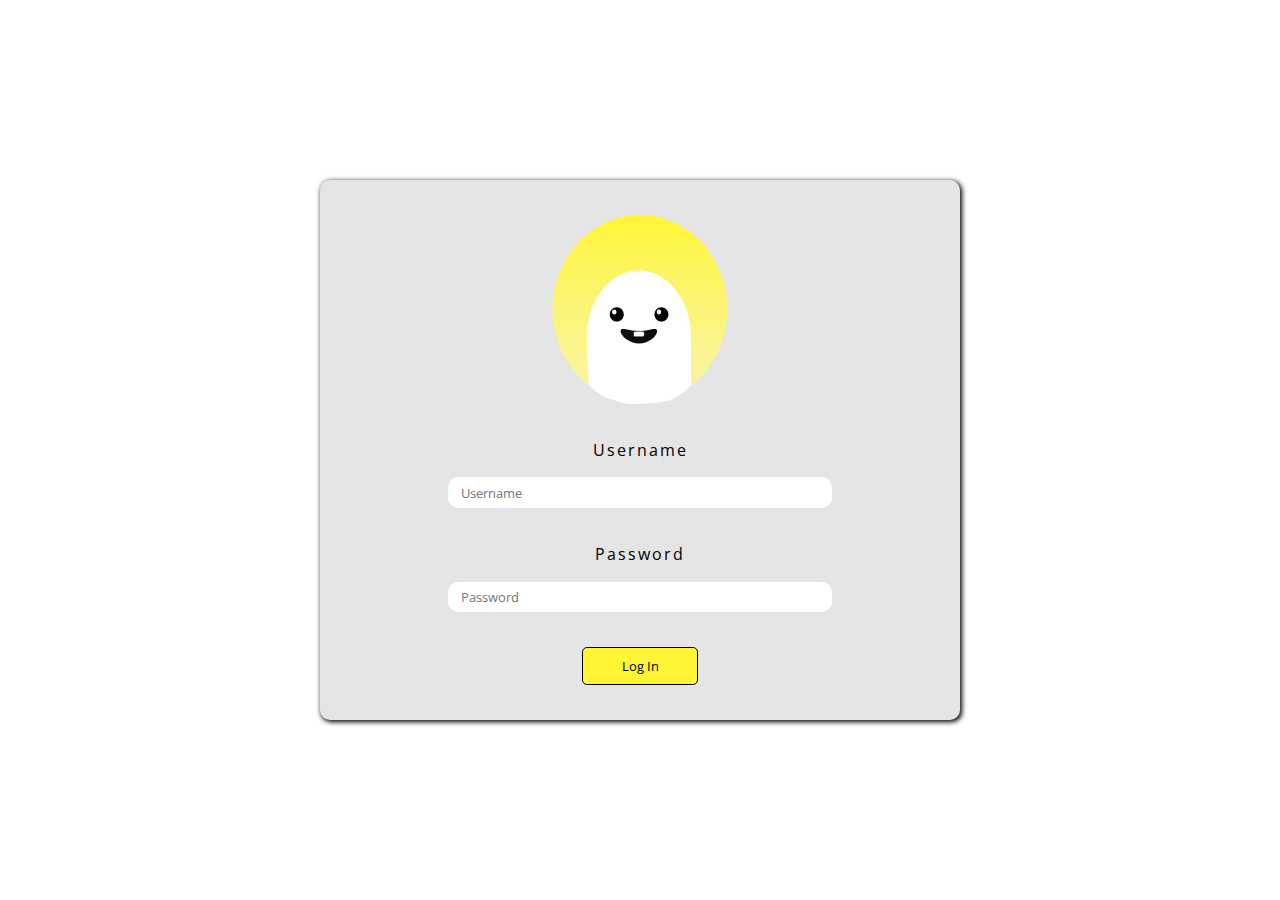
<file: Ghostly/index.html>
<!DOCTYPE html>
<html lang="en">

    <head>
        <meta charset="UTF-8">
        <meta name="viewport" content="width=device-width, initial-scale=1.0">
        <meta http-equiv="X-UA-Compatible" content="ie=edge">
        <link rel="stylesheet" href="style/style.css">
        <title>Ghostly</title>
    </head>

    <body>
        <div class="form">
            <svg width="388" height="419" viewBox="0 0 388 419" fill="none" xmlns="http://www.w3.org/2000/svg">
                <g id="Ghost+Background">
                    <ellipse id="background" cx="194" cy="209" rx="194" ry="209" fill="url(#paint0_linear)" />
                    <g id="Ghost">
                        <ellipse id="Ellipse 1" cx="191.5" cy="270.5" rx="115.5" ry="147.5" fill="white" />
                        <path id="Rectangle 1"
                            d="M76 285H307V379L290.5 393.5L262.5 410.5L231 416L196 419H170.5L151.5 416L138 410.5L115 403.5L99 393.5L81 379L76 285Z"
                            fill="white" />
                        <g id="eye-left">
                            <path id="Ellipse 2"
                                d="M158 220.471C158 229.193 151.06 236.265 142.5 236.265C133.94 236.265 127 229.193 127 220.471C127 211.748 133.94 204.677 142.5 204.677C151.06 204.677 158 211.748 158 220.471Z"
                                fill="black" />
                            <ellipse id="eyeball-left" cx="137" cy="215.056" rx="5" ry="5.41504" fill="white" />
                        </g>
                        <g id="eye-right">
                            <path id="Ellipse 2_2"
                                d="M257 220.471C257 229.193 250.06 236.265 241.5 236.265C232.94 236.265 226 229.193 226 220.471C226 211.748 232.94 204.677 241.5 204.677C250.06 204.677 257 211.748 257 220.471Z"
                                fill="black" />
                            <ellipse id="eyeball-right" cx="236" cy="215.056" rx="5" ry="5.41504" fill="white" />
                        </g>
                        <path id="eye-right-close" d="M222 220.471H262" stroke="black" />
                        <g id="mouth-open">
                            <path id="Ellipse 4"
                                d="M232 257.502C232 267.72 213.539 284.772 192 284.772C170.461 284.772 151 267.72 151 257.502C151 247.284 170.461 257.502 192 257.502C213.539 257.502 232 247.284 232 257.502Z"
                                fill="#0D0D0D" />
                            <rect id="Rectangle 2" x="179.5" y="257.876" width="24" height="11.8301" rx="3.5"
                                fill="white" stroke="black" stroke-linecap="round" stroke-linejoin="round" />
                        </g>
                        <path id="mouth-close" d="M147 270.109H236" stroke="black" />
                        <path id="eye-left-close" d="M124 222.276H164" stroke="black" />
                    </g>
                </g>
                <defs>
                    <linearGradient id="paint0_linear" x1="194" y1="0" x2="194" y2="418" gradientUnits="userSpaceOnUse">
                        <stop stop-color="#FFF537" />
                        <stop offset="1" stop-color="#FFFA95" stop-opacity="0.73" />
                    </linearGradient>
                </defs>
            </svg>

            <label for="username">Username</label>
            <input type="text" id="username" placeholder="Username" />
            <label for="password">Password</label>
            <input type="password" id="password" placeholder="Password" />
            <button class="btn">Log In</button>
        </div>
    </body>
    <script src="./app/app.js"></script>

</html>
</file>
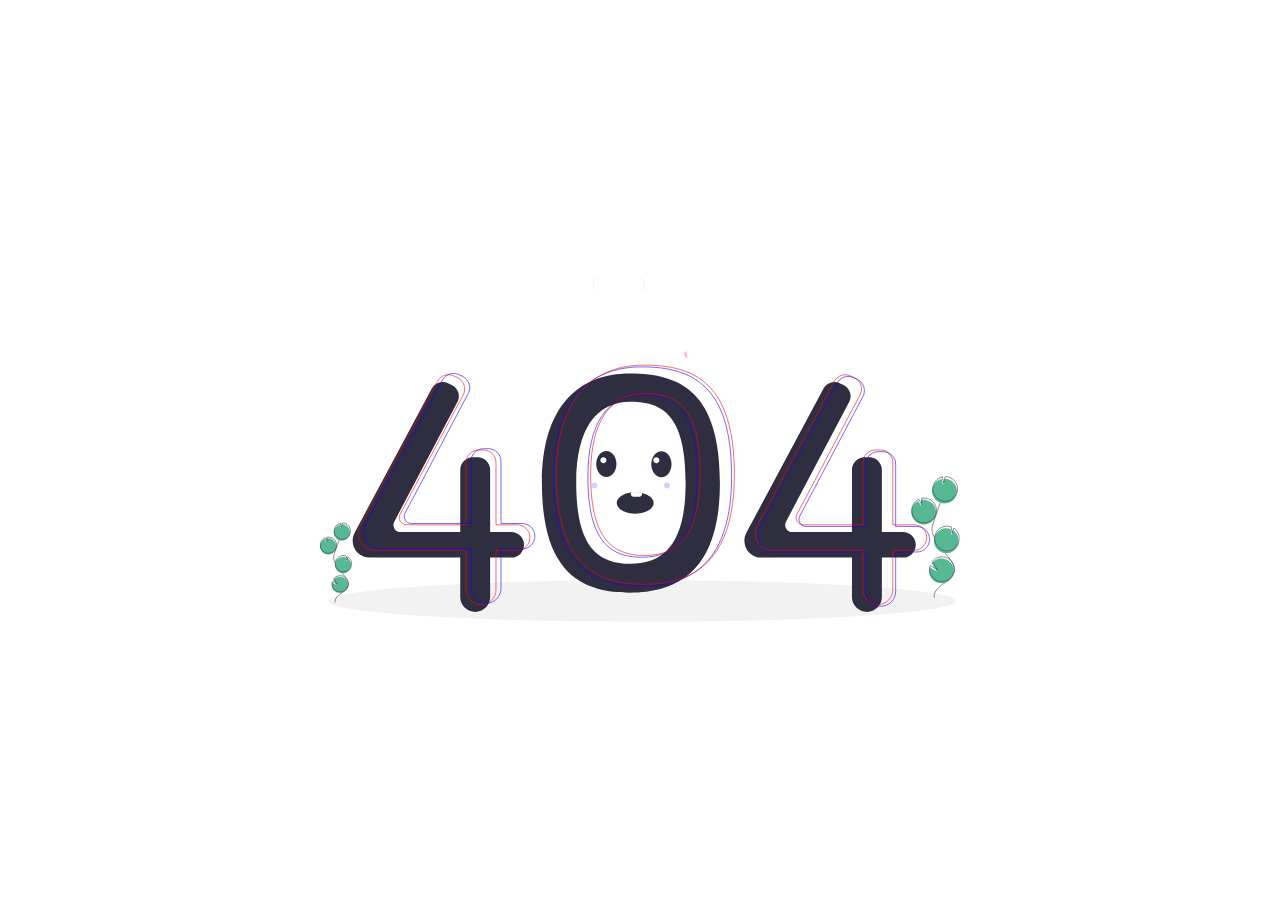
<file: NotFoundPage/index.html>
<!DOCTYPE html>
<html lang="en">

    <head>
        <meta charset="UTF-8">
        <meta name="viewport" content="width=device-width, initial-scale=1.0">
        <meta http-equiv="X-UA-Compatible" content="ie=edge">
        <link rel="stylesheet" href="./style/style.css">
        <title>404</title>
    </head>

    <body>
        <div class="svg">
            <svg width="1075" height="585" viewBox="0 0 1075 585" fill="none" xmlns="http://www.w3.org/2000/svg">
                <g id="undraw_greek_freak_j2qb 1" clip-path="url(#clip0)">
                    <path id="Vector"
                        d="M540.643 584.231C831.974 584.231 1068.14 568.596 1068.14 549.309C1068.14 530.023 831.974 514.388 540.643 514.388C249.313 514.388 13.1434 530.023 13.1434 549.309C13.1434 568.596 249.313 584.231 540.643 584.231Z"
                        fill="#F2F2F2" />
                    <path id="Vector_2"
                        d="M520.426 167.01C434.482 167.01 372.775 222.149 372.775 350.808C372.775 496.621 434.482 535.218 520.426 535.218C606.37 535.218 671.753 492.945 671.753 350.808C671.753 198.868 606.37 167.01 520.426 167.01ZM520.991 486.818C461.464 486.818 430.365 451.895 430.365 350.902C430.365 261.79 462.737 214.797 522.264 214.797C581.791 214.797 614.163 245.665 614.163 350.902C614.163 449.349 580.517 486.818 520.991 486.818Z"
                        fill="#2F2E41" />
                    <path id="Vector_3"
                        d="M321.311 433.517H285.777V328.877C285.777 323.32 283.569 317.989 279.639 314.059C275.709 310.129 270.379 307.922 264.821 307.922H256.495C253.743 307.922 251.018 308.464 248.475 309.517C245.933 310.57 243.623 312.113 241.677 314.059C239.731 316.005 238.187 318.315 237.134 320.858C236.081 323.4 235.539 326.125 235.539 328.877V433.517H135.309C133.247 433.517 131.22 432.984 129.425 431.97C127.629 430.955 126.127 429.494 125.062 427.728C123.998 425.962 123.408 423.951 123.35 421.89C123.292 419.829 123.768 417.788 124.731 415.965L230.814 215.184C232.136 212.681 232.938 209.936 233.17 207.114C233.402 204.293 233.061 201.453 232.165 198.768C231.27 196.082 229.84 193.605 227.961 191.487C226.082 189.37 223.793 187.654 221.233 186.446L214.971 183.488C210.108 181.192 204.549 180.853 199.444 182.541C194.338 184.23 190.077 187.816 187.542 192.558L58.1602 434.591C55.957 438.712 54.8043 443.314 54.8043 447.987C54.8043 451.719 55.5393 455.414 56.9673 458.861C58.3954 462.309 60.4885 465.441 63.1271 468.08C65.7658 470.719 68.8983 472.812 72.3459 474.24C75.7935 475.668 79.4885 476.403 83.2202 476.403H235.539V542.57C235.539 545.869 236.189 549.135 237.451 552.183C238.713 555.23 240.564 557.999 242.896 560.332C245.229 562.664 247.998 564.515 251.045 565.777C254.093 567.039 257.359 567.689 260.658 567.689H260.658C263.957 567.689 267.223 567.039 270.271 565.777C273.318 564.515 276.087 562.664 278.42 560.332C280.752 557.999 282.603 555.23 283.865 552.183C285.127 549.135 285.777 545.869 285.777 542.57V476.403H321.311C326.998 476.403 332.452 474.144 336.474 470.122C340.495 466.101 342.754 460.647 342.754 454.96C342.754 449.273 340.495 443.819 336.474 439.797C332.453 435.776 326.998 433.517 321.311 433.517Z"
                        fill="#2F2E41" />
                    <path id="Vector_4"
                        d="M979.308 433.517H943.774V328.877C943.774 323.32 941.566 317.989 937.636 314.059C933.706 310.129 928.376 307.922 922.818 307.922H914.491C911.739 307.922 909.014 308.464 906.472 309.517C903.929 310.57 901.619 312.113 899.673 314.059C897.727 316.005 896.184 318.315 895.131 320.858C894.077 323.4 893.535 326.125 893.535 328.877V433.517H793.305C791.243 433.517 789.216 432.984 787.421 431.97C785.626 430.955 784.123 429.494 783.059 427.728C781.995 425.962 781.405 423.951 781.347 421.89C781.289 419.829 781.764 417.788 782.728 415.965L888.81 215.184C890.133 212.681 890.934 209.936 891.167 207.114C891.399 204.293 891.057 201.453 890.162 198.768C889.266 196.082 887.836 193.605 885.957 191.487C884.078 189.37 881.79 187.654 879.23 186.446L872.967 183.488C868.105 181.192 862.546 180.853 857.44 182.541C852.334 184.23 848.073 187.816 845.538 192.558L716.157 434.591C713.953 438.712 712.801 443.314 712.801 447.987C712.801 455.523 715.795 462.751 721.124 468.08C726.453 473.409 733.68 476.403 741.217 476.403H893.535V542.57C893.535 549.232 896.182 555.621 900.893 560.332C905.603 565.043 911.992 567.689 918.654 567.689C925.316 567.689 931.706 565.043 936.416 560.332C941.127 555.621 943.773 549.232 943.773 542.57V476.403H979.308C984.995 476.403 990.449 474.144 994.47 470.122C998.492 466.101 1000.75 460.647 1000.75 454.96C1000.75 449.273 998.492 443.819 994.47 439.797C990.449 435.776 984.995 433.517 979.308 433.517Z"
                        fill="#2F2E41" />
                    <g id="first-four">
                        <path id="Vector_5"
                            d="M331.114 421.264H295.58V316.624C295.58 313.872 295.038 311.147 293.984 308.605C292.931 306.062 291.388 303.752 289.442 301.806C287.496 299.86 285.186 298.317 282.643 297.263C280.101 296.21 277.376 295.668 274.624 295.668H266.297C260.74 295.668 255.409 297.876 251.479 301.806C247.549 305.736 245.341 311.066 245.341 316.624V421.264H145.111C143.049 421.264 141.023 420.731 139.227 419.716C137.432 418.702 135.929 417.241 134.865 415.475C133.801 413.709 133.211 411.698 133.153 409.637C133.095 407.576 133.571 405.535 134.534 403.712L240.616 202.931C241.939 200.428 242.74 197.683 242.973 194.861C243.205 192.04 242.863 189.2 241.968 186.514C241.072 183.828 239.642 181.352 237.763 179.234C235.884 177.116 233.596 175.401 231.036 174.192L224.773 171.235C219.911 168.939 214.352 168.6 209.246 170.288C204.141 171.976 199.879 175.563 197.344 180.305L67.9627 422.338C65.7595 426.459 64.6069 431.06 64.6069 435.734V435.734C64.6069 443.27 67.6007 450.498 72.9297 455.827C78.2587 461.156 85.4864 464.15 93.0227 464.15H245.341V530.317C245.341 533.616 245.991 536.882 247.254 539.93C248.516 542.977 250.366 545.746 252.699 548.079C255.031 550.411 257.8 552.262 260.848 553.524C263.895 554.786 267.162 555.436 270.46 555.436H270.461C277.122 555.436 283.512 552.789 288.222 548.079C292.933 543.368 295.58 536.979 295.58 530.317V464.15H331.114C333.93 464.15 336.718 463.595 339.32 462.517C341.921 461.44 344.285 459.86 346.276 457.869C348.268 455.878 349.847 453.514 350.925 450.913C352.002 448.311 352.557 445.523 352.557 442.707V442.707C352.557 439.891 352.002 437.102 350.925 434.501C349.847 431.899 348.268 429.535 346.276 427.544C344.285 425.553 341.921 423.973 339.32 422.896C336.718 421.818 333.93 421.264 331.114 421.264V421.264Z"
                            stroke="#F50606" stroke-miterlimit="10" />
                        <path id="Vector_6"
                            d="M339.507 419.035H303.973V314.396C303.973 311.644 303.431 308.919 302.378 306.376C301.324 303.834 299.781 301.524 297.835 299.578C295.889 297.632 293.579 296.088 291.036 295.035C288.494 293.982 285.769 293.44 283.017 293.44H274.69C269.133 293.44 263.802 295.648 259.872 299.578C255.942 303.508 253.735 308.838 253.735 314.396V419.035H153.505C151.443 419.035 149.416 418.502 147.62 417.488C145.825 416.474 144.322 415.013 143.258 413.247C142.194 411.481 141.604 409.469 141.546 407.408C141.488 405.347 141.964 403.306 142.927 401.483L249.009 200.703C250.332 198.199 251.134 195.454 251.366 192.633C251.598 189.811 251.256 186.972 250.361 184.286C249.466 181.6 248.035 179.123 246.156 177.006C244.278 174.888 241.989 173.173 239.429 171.964L233.167 169.007C228.304 166.71 222.745 166.371 217.639 168.06C212.534 169.748 208.272 173.334 205.737 178.077L76.3558 420.109C74.1527 424.231 73 428.832 73 433.505V433.505C73 441.042 75.9938 448.269 81.3228 453.598C86.6518 458.927 93.8795 461.921 101.416 461.921H253.735V528.088C253.735 531.387 254.384 534.653 255.647 537.701C256.909 540.749 258.759 543.518 261.092 545.85C263.424 548.183 266.193 550.033 269.241 551.295C272.289 552.558 275.555 553.207 278.854 553.207H278.854C285.516 553.207 291.905 550.561 296.615 545.85C301.326 541.139 303.973 534.75 303.973 528.088V461.921H339.507C342.323 461.921 345.111 461.366 347.713 460.289C350.314 459.211 352.678 457.632 354.669 455.641C356.661 453.649 358.24 451.286 359.318 448.684C360.395 446.082 360.95 443.294 360.95 440.478V440.478C360.95 437.662 360.395 434.874 359.318 432.272C358.24 429.671 356.661 427.307 354.67 425.316C352.678 423.324 350.314 421.745 347.713 420.667C345.111 419.59 342.323 419.035 339.507 419.035V419.035Z"
                            stroke="#1400FF" stroke-miterlimit="10" />
                    </g>
                    <g id="last-four">
                        <path id="Vector_7"
                            d="M997.688 421.264H962.153V316.624C962.153 311.066 959.945 305.736 956.016 301.806C952.086 297.876 946.755 295.668 941.197 295.668H932.871C930.119 295.668 927.394 296.21 924.852 297.263C922.309 298.317 919.999 299.86 918.053 301.806C916.107 303.752 914.564 306.062 913.51 308.605C912.457 311.147 911.915 313.872 911.915 316.624V421.264H811.685C809.623 421.264 807.596 420.731 805.801 419.716C804.006 418.702 802.503 417.241 801.439 415.475C800.374 413.709 799.785 411.698 799.727 409.637C799.669 407.576 800.144 405.535 801.108 403.712L907.19 202.931C908.512 200.428 909.314 197.683 909.546 194.861C909.779 192.04 909.437 189.2 908.542 186.514C907.646 183.828 906.216 181.352 904.337 179.234C902.458 177.116 900.17 175.401 897.61 174.192L891.347 171.235C886.485 168.939 880.925 168.6 875.82 170.288C870.714 171.976 866.453 175.563 863.918 180.305L734.536 422.338C732.333 426.459 731.181 431.06 731.181 435.734C731.181 443.27 734.174 450.498 739.503 455.827C744.832 461.156 752.06 464.15 759.596 464.15H911.915V530.317C911.915 536.979 914.562 543.368 919.272 548.079C923.983 552.789 930.372 555.436 937.034 555.436V555.436C943.696 555.436 950.085 552.789 954.796 548.079C959.507 543.368 962.153 536.979 962.153 530.317V464.15H997.688C1000.5 464.15 1003.29 463.595 1005.89 462.517C1008.49 461.44 1010.86 459.86 1012.85 457.869C1014.84 455.878 1016.42 453.514 1017.5 450.913C1018.58 448.311 1019.13 445.523 1019.13 442.707V442.707C1019.13 437.02 1016.87 431.565 1012.85 427.544C1008.83 423.523 1003.37 421.264 997.688 421.264V421.264Z"
                            stroke="#F50606" stroke-miterlimit="10" />
                        <path id="Vector_8"
                            d="M1002.51 424.035H966.973V319.396C966.973 313.838 964.765 308.508 960.835 304.578C956.905 300.648 951.575 298.44 946.017 298.44H937.69C934.939 298.44 932.214 298.982 929.671 300.035C927.129 301.088 924.818 302.632 922.872 304.578C920.927 306.524 919.383 308.834 918.33 311.376C917.277 313.919 916.735 316.644 916.735 319.396V424.035H816.505C814.443 424.035 812.416 423.502 810.62 422.488C808.825 421.474 807.322 420.013 806.258 418.247C805.194 416.481 804.604 414.469 804.546 412.408C804.488 410.347 804.964 408.306 805.927 406.483L912.009 205.703C913.332 203.199 914.134 200.454 914.366 197.633C914.598 194.811 914.256 191.972 913.361 189.286C912.466 186.6 911.035 184.123 909.156 182.006C907.278 179.888 904.989 178.173 902.429 176.964L896.167 174.007C891.304 171.71 885.745 171.371 880.639 173.06C875.534 174.748 871.272 178.334 868.737 183.077L739.356 425.109C737.153 429.231 736 433.832 736 438.505C736 446.042 738.994 453.269 744.323 458.598C749.652 463.927 756.879 466.921 764.416 466.921H916.735V533.088C916.735 539.75 919.381 546.139 924.092 550.85C928.803 555.561 935.192 558.207 941.854 558.207V558.207C948.516 558.207 954.905 555.561 959.615 550.85C964.326 546.139 966.973 539.75 966.973 533.088V466.921H1002.51C1005.32 466.921 1008.11 466.366 1010.71 465.289C1013.31 464.211 1015.68 462.632 1017.67 460.641C1019.66 458.649 1021.24 456.286 1022.32 453.684C1023.4 451.082 1023.95 448.294 1023.95 445.478V445.478C1023.95 439.791 1021.69 434.337 1017.67 430.316C1013.65 426.294 1008.19 424.035 1002.51 424.035V424.035Z"
                            stroke="#1804FD" stroke-miterlimit="10" />
                    </g>
                    <g id="mid-zero">
                        <path id="Vector_9"
                            d="M540.031 155.982C454.087 155.982 392.38 211.121 392.38 339.78C392.38 485.593 454.087 524.19 540.031 524.19C625.975 524.19 691.358 481.917 691.358 339.78C691.358 187.84 625.975 155.982 540.031 155.982ZM540.596 475.79C481.069 475.79 449.97 440.867 449.97 339.874C449.97 250.762 482.342 203.769 541.869 203.769C601.396 203.769 633.768 234.637 633.768 339.874C633.768 438.321 600.123 475.79 540.596 475.79V475.79Z"
                            stroke="#1400FF" stroke-miterlimit="10" />
                        <path id="Vector_10"
                            d="M544.651 153C458.707 153 397 208.139 397 336.798C397 482.611 458.707 521.208 544.651 521.208C630.595 521.208 695.978 478.935 695.978 336.798C695.978 184.858 630.595 153 544.651 153ZM545.216 472.808C485.689 472.808 454.59 437.886 454.59 336.892C454.59 247.78 486.962 200.787 546.489 200.787C606.016 200.787 638.388 231.655 638.388 336.892C638.388 435.339 604.743 472.808 545.216 472.808V472.808Z"
                            stroke="#F50606" stroke-miterlimit="10" />
                    </g>
                    <path id="Vector_11" opacity="0.1"
                        d="M532.5 5.34924C532.342 5.34924 532.185 5.35553 532.028 5.36118C535.366 5.48251 538.526 6.89359 540.844 9.29753C543.162 11.7015 544.457 14.9109 544.457 18.2504C544.457 21.59 543.162 24.7994 540.844 27.2033C538.526 29.6073 535.366 31.0183 532.028 31.1397C532.185 31.1453 532.342 31.1516 532.5 31.1516C535.922 31.1516 539.203 29.7924 541.623 27.3729C544.042 24.9535 545.401 21.672 545.401 18.2504C545.401 14.8288 544.042 11.5474 541.623 9.12791C539.203 6.70847 535.922 5.34924 532.5 5.34924Z"
                        fill="black" />
                    <path id="Vector_12" opacity="0.1"
                        d="M471.141 5.34924C471.299 5.34924 471.456 5.35553 471.613 5.36118C468.276 5.48251 465.116 6.89359 462.797 9.29753C460.479 11.7015 459.184 14.9109 459.184 18.2504C459.184 21.59 460.479 24.7994 462.797 27.2033C465.116 29.6073 468.276 31.0183 471.613 31.1397C471.456 31.1453 471.299 31.1516 471.141 31.1516C467.721 31.1486 464.443 29.788 462.026 27.3689C459.609 24.9498 458.251 21.6701 458.251 18.2504C458.251 14.8308 459.609 11.551 462.026 9.13193C464.443 6.71281 467.721 5.35225 471.141 5.34924Z"
                        fill="black" />
                    <path id="Vector_13"
                        d="M611.086 133.756C611.086 133.756 614.338 143.128 617.315 140.632L614.942 128.382L611.086 133.756Z"
                        fill="#FBBEBE" />
                    <path id="Vector_14"
                        d="M1006.86 419.55C1009.89 420.651 1013.14 421.034 1016.34 420.667C1019.54 420.301 1022.62 419.196 1025.32 417.439C1028.02 415.683 1030.28 413.322 1031.91 410.544C1033.55 407.766 1034.51 404.647 1034.74 401.431C1034.96 398.216 1034.43 394.992 1033.2 392.015C1031.96 389.038 1030.05 386.388 1027.62 384.275C1025.19 382.161 1022.3 380.642 1019.17 379.837C1016.05 379.032 1012.79 378.962 1009.64 379.634L1010.16 390.347L1005.09 381.166C1000.11 383.503 996.271 387.72 994.404 392.889C993.741 394.699 993.338 396.595 993.207 398.519C992.887 403.032 994.048 407.527 996.512 411.322C998.976 415.117 1002.61 418.006 1006.86 419.55Z"
                        fill="#57B894" />
                    <path id="Vector_15"
                        d="M1031.94 543.793C1030.15 534.683 1037.9 526.606 1045.56 521.357C1053.22 516.107 1062.17 510.949 1064.78 502.04C1068.53 489.236 1057.35 477.51 1048.64 467.398C1042.19 459.894 1036.64 451.65 1032.12 442.841C1030.31 439.308 1028.64 435.615 1028.17 431.674C1027.48 425.999 1029.31 420.351 1031.14 414.938C1037.26 396.903 1043.8 379.02 1050.77 361.288"
                        stroke="#3F3D56" stroke-miterlimit="10" />
                    <path id="Vector_16"
                        d="M1007.72 416.792C1010.75 417.893 1013.99 418.276 1017.2 417.909C1020.4 417.543 1023.47 416.438 1026.17 414.682C1028.88 412.925 1031.13 410.565 1032.77 407.787C1034.4 405.009 1035.37 401.889 1035.59 398.673C1035.82 395.458 1035.29 392.234 1034.06 389.257C1032.82 386.28 1030.91 383.63 1028.48 381.517C1026.04 379.403 1023.15 377.884 1020.03 377.079C1016.91 376.274 1013.64 376.204 1010.49 376.876L1011.01 387.589L1005.95 378.408C1000.97 380.745 997.128 384.962 995.262 390.131C994.599 391.941 994.196 393.837 994.064 395.761C993.745 400.274 994.905 404.769 997.369 408.564C999.833 412.359 1003.47 415.248 1007.72 416.792V416.792Z"
                        stroke="#3F3D56" stroke-miterlimit="10" />
                    <path id="Vector_17"
                        d="M1029.4 357.588C1030.59 354.308 1032.58 351.38 1035.2 349.073C1037.82 346.767 1040.97 345.157 1044.38 344.391L1046.09 354.574L1049.27 343.879C1053.68 343.944 1057.96 345.41 1061.48 348.064C1065 350.718 1067.59 354.423 1068.87 358.645C1070.15 362.866 1070.06 367.386 1068.6 371.551C1067.15 375.715 1064.41 379.31 1060.78 381.815C1057.15 384.32 1052.81 385.607 1048.4 385.489C1043.99 385.371 1039.73 383.854 1036.24 381.158C1032.75 378.462 1030.21 374.726 1028.98 370.49C1027.74 366.253 1027.89 361.735 1029.4 357.588H1029.4Z"
                        fill="#57B894" />
                    <path id="Vector_18"
                        d="M1030.54 353.911C1031.73 350.631 1033.72 347.703 1036.34 345.396C1038.96 343.09 1042.12 341.479 1045.52 340.713L1047.23 350.897L1050.41 340.201C1054.82 340.267 1059.1 341.732 1062.62 344.387C1066.15 347.041 1068.74 350.746 1070.02 354.968C1071.3 359.189 1071.2 363.709 1069.75 367.873C1068.29 372.038 1065.55 375.633 1061.92 378.138C1058.29 380.643 1053.96 381.93 1049.55 381.812C1045.14 381.694 1040.88 380.177 1037.38 377.481C1033.89 374.785 1031.35 371.049 1030.12 366.813C1028.89 362.576 1029.04 358.058 1030.54 353.911H1030.54Z"
                        stroke="#3F3D56" stroke-miterlimit="10" />
                    <path id="Vector_19"
                        d="M1044.99 467.604C1049.8 469.347 1055.07 469.261 1059.82 467.363C1064.56 465.464 1068.44 461.886 1070.72 457.311C1072.99 452.735 1073.51 447.482 1072.16 442.553C1070.81 437.623 1067.7 433.362 1063.41 430.582L1060.97 438.801L1059.24 428.497C1059.22 428.489 1059.2 428.482 1059.18 428.477C1056.62 427.543 1053.89 427.125 1051.16 427.246C1048.42 427.367 1045.74 428.025 1043.27 429.182C1040.79 430.339 1038.56 431.973 1036.72 433.991C1034.87 436.008 1033.44 438.369 1032.51 440.94C1031.58 443.51 1031.16 446.238 1031.29 448.97C1031.41 451.701 1032.07 454.381 1033.23 456.857C1034.39 459.334 1036.02 461.557 1038.04 463.401C1040.06 465.245 1042.42 466.674 1044.99 467.604H1044.99Z"
                        fill="#57B894" />
                    <path id="Vector_20"
                        d="M1045.98 463.88C1050.79 465.622 1056.06 465.536 1060.81 463.638C1065.55 461.74 1069.43 458.162 1071.71 453.586C1073.99 449.011 1074.5 443.758 1073.15 438.828C1071.8 433.899 1068.69 429.638 1064.4 426.857L1061.96 435.076L1060.23 424.772C1060.21 424.764 1060.19 424.758 1060.17 424.752C1057.61 423.818 1054.88 423.4 1052.15 423.521C1049.41 423.642 1046.73 424.3 1044.26 425.457C1041.78 426.615 1039.55 428.249 1037.71 430.266C1035.86 432.284 1034.43 434.645 1033.5 437.215C1032.57 439.785 1032.15 442.514 1032.28 445.245C1032.4 447.976 1033.06 450.656 1034.22 453.133C1035.38 455.609 1037.01 457.833 1039.03 459.677C1041.05 461.521 1043.41 462.949 1045.98 463.88H1045.98Z"
                        stroke="#3F3D56" stroke-miterlimit="10" />
                    <path id="Vector_21"
                        d="M1023.32 502.167C1024.15 506.867 1026.57 511.14 1030.17 514.27C1033.77 517.4 1038.34 519.195 1043.11 519.356C1047.88 519.517 1052.56 518.032 1056.37 515.152C1060.17 512.272 1062.87 508.171 1064.01 503.537C1065.15 498.903 1064.66 494.018 1062.63 489.701C1060.59 485.384 1057.14 481.897 1052.84 479.826C1048.54 477.755 1043.66 477.225 1039.02 478.326C1034.37 479.426 1030.25 482.09 1027.33 485.87L1036.61 499.826L1023.94 492.418C1022.95 495.572 1022.74 498.915 1023.32 502.167Z"
                        fill="#57B894" />
                    <path id="Vector_22"
                        d="M1024.18 499.409C1025.01 504.109 1027.42 508.382 1031.03 511.512C1034.63 514.642 1039.2 516.437 1043.97 516.598C1048.74 516.759 1053.42 515.274 1057.22 512.394C1061.03 509.514 1063.73 505.413 1064.87 500.779C1066.01 496.145 1065.52 491.26 1063.49 486.943C1061.45 482.626 1058 479.139 1053.7 477.068C1049.4 474.997 1044.52 474.467 1039.87 475.568C1035.23 476.668 1031.1 479.332 1028.19 483.112L1037.46 497.068L1024.79 489.661C1023.81 492.814 1023.6 496.157 1024.18 499.409V499.409Z"
                        stroke="#3F3D56" stroke-miterlimit="10" />
                    <path id="Vector_23"
                        d="M9.00746 470.249C10.9978 470.972 13.1289 471.224 15.2329 470.983C17.337 470.743 19.3563 470.017 21.1319 468.862C22.9075 467.708 24.3908 466.157 25.4648 464.332C26.5388 462.507 27.1742 460.457 27.3208 458.345C27.4675 456.232 27.1215 454.114 26.3101 452.158C25.4987 450.202 24.244 448.461 22.645 447.073C21.0459 445.684 19.1463 444.686 17.0957 444.157C15.0451 443.628 12.8997 443.582 10.8285 444.024L11.1707 451.062L7.84085 445.03C4.57278 446.566 2.04805 449.336 0.821494 452.732C0.385892 453.922 0.121078 455.167 0.034953 456.431C-0.17523 459.397 0.586979 462.35 2.20607 464.843C3.82517 467.337 6.2129 469.234 9.00746 470.249Z"
                        fill="#57B894" />
                    <path id="Vector_24"
                        d="M25.4837 551.879C24.3083 545.893 29.4017 540.587 34.4329 537.138C39.464 533.689 45.3427 530.3 47.0593 524.446C49.5264 516.034 42.1776 508.33 36.4579 501.686C32.2144 496.756 28.5702 491.34 25.6016 485.551C24.311 483.278 23.4319 480.794 23.0049 478.215C22.5539 474.486 23.7519 470.775 24.9588 467.219C28.9794 455.37 33.2782 443.62 37.8551 431.97"
                        stroke="#3F3D56" stroke-miterlimit="10" />
                    <path id="Vector_25"
                        d="M9.57064 468.437C11.5609 469.16 13.6921 469.412 15.7961 469.171C17.9001 468.931 19.9195 468.205 21.6951 467.05C23.4707 465.896 24.9539 464.345 26.0279 462.52C27.1019 460.695 27.7373 458.645 27.884 456.533C28.0307 454.42 27.6847 452.302 26.8733 450.346C26.0618 448.39 24.8072 446.649 23.2081 445.261C21.6091 443.872 19.7094 442.874 17.6589 442.345C15.6083 441.816 13.4628 441.77 11.3916 442.212L11.7339 449.25L8.40403 443.218C5.13595 444.754 2.61122 447.524 1.38467 450.92C0.949069 452.11 0.684259 453.355 0.598129 454.619C0.387932 457.585 1.15014 460.538 2.76923 463.031C4.38833 465.525 6.77607 467.422 9.57064 468.437V468.437Z"
                        stroke="#3F3D56" stroke-miterlimit="10" />
                    <path id="Vector_26"
                        d="M23.8124 429.539C24.5935 427.384 25.9044 425.46 27.6244 423.945C29.3444 422.429 31.4181 421.371 33.6545 420.868L34.7803 427.559L36.8677 420.532C39.7659 420.575 42.5754 421.537 44.8907 423.281C47.206 425.025 48.9071 427.46 49.7486 430.233C50.5901 433.007 50.5283 435.976 49.5723 438.712C48.6162 441.449 46.8152 443.81 44.4295 445.456C42.0437 447.102 39.1966 447.948 36.2991 447.87C33.4016 447.793 30.6038 446.796 28.3095 445.025C26.0152 443.254 24.3432 440.799 23.5349 438.016C22.7265 435.232 22.8237 432.264 23.8124 429.539Z"
                        fill="#57B894" />
                    <path id="Vector_27"
                        d="M24.5632 427.123C25.3443 424.968 26.6552 423.044 28.3752 421.529C30.0952 420.013 32.169 418.955 34.4053 418.452L35.5312 425.143L37.6186 418.116C40.5168 418.158 43.3263 419.121 45.6415 420.865C47.9568 422.609 49.658 425.044 50.4995 427.817C51.3409 430.591 51.2792 433.56 50.3231 436.296C49.367 439.033 47.5661 441.394 45.1803 443.04C42.7946 444.686 39.9474 445.532 37.0499 445.454C34.1525 445.377 31.3546 444.38 29.0603 442.609C26.7661 440.838 25.094 438.383 24.2857 435.599C23.4774 432.816 23.5746 429.848 24.5632 427.123V427.123Z"
                        stroke="#3F3D56" stroke-miterlimit="10" />
                    <path id="Vector_28"
                        d="M34.0576 501.822C37.214 502.967 40.6813 502.91 43.7987 501.663C46.9162 500.416 49.4656 498.065 50.9612 495.059C52.4568 492.052 52.7939 488.601 51.9083 485.362C51.0227 482.124 48.9763 479.324 46.1592 477.497L44.5553 482.897L43.418 476.127C43.4067 476.122 43.3951 476.118 43.3832 476.114C41.6948 475.5 39.9021 475.225 38.1073 475.304C36.3126 475.384 34.551 475.816 32.9234 476.576C31.2957 477.336 29.8338 478.41 28.6213 479.736C27.4088 481.061 26.4693 482.613 25.8567 484.301C25.2441 485.99 24.9703 487.783 25.0509 489.578C25.1315 491.373 25.565 493.134 26.3266 494.761C27.0882 496.388 28.163 497.849 29.4895 499.061C30.816 500.272 32.3683 501.21 34.0576 501.822Z"
                        fill="#57B894" />
                    <path id="Vector_29"
                        d="M34.7081 499.374C37.8645 500.519 41.3319 500.463 44.4493 499.216C47.5667 497.968 50.1162 495.618 51.6118 492.611C53.1074 489.605 53.4445 486.154 52.5589 482.915C51.6733 479.676 49.6269 476.877 46.8098 475.05L45.2059 480.45L44.0685 473.68C44.0573 473.675 44.0457 473.67 44.0337 473.667C42.3458 473.055 40.5537 472.781 38.7599 472.861C36.9661 472.941 35.2057 473.374 33.5791 474.135C30.2941 475.671 27.7539 478.449 26.5172 481.858C25.2806 485.267 25.4488 489.028 26.9849 492.313C28.521 495.597 31.2991 498.138 34.7081 499.374V499.374Z"
                        stroke="#3F3D56" stroke-miterlimit="10" />
                    <path id="Vector_30"
                        d="M19.822 524.53C20.3647 527.618 21.9528 530.426 24.3198 532.482C26.6868 534.538 29.6889 535.718 32.8226 535.823C35.9562 535.929 39.0309 534.954 41.5309 533.061C44.0309 531.169 45.8042 528.475 46.5535 525.43C47.3027 522.385 46.9823 519.176 45.6459 516.339C44.3096 513.503 42.0386 511.212 39.2139 509.852C36.3891 508.491 33.1823 508.143 30.1314 508.866C27.0804 509.589 24.3708 511.339 22.457 513.822L28.5493 522.992L20.2249 518.125C19.5795 520.197 19.4413 522.393 19.822 524.53Z"
                        fill="#57B894" />
                    <path id="Vector_31"
                        d="M20.3851 522.718C20.9278 525.806 22.5159 528.614 24.8829 530.67C27.25 532.726 30.252 533.906 33.3857 534.011C36.5194 534.117 39.594 533.142 42.094 531.249C44.594 529.357 46.3673 526.663 47.1166 523.618C47.8658 520.573 47.5454 517.364 46.2091 514.527C44.8727 511.691 42.6017 509.4 39.777 508.039C36.9522 506.679 33.7454 506.331 30.6945 507.054C27.6435 507.777 24.9339 509.527 23.0201 512.01L29.1124 521.18L20.788 516.313C20.1426 518.385 20.0044 520.581 20.3851 522.718V522.718Z"
                        stroke="#3F3D56" stroke-miterlimit="10" />
                    <g id="mouth-open">
                        <path id="Vector_32"
                            d="M560.446 384.616C560.446 394.556 546.566 402.616 529.446 402.616C512.326 402.616 498.446 394.556 498.446 384.616C498.446 376.006 508.856 368.806 522.766 367.046C524.981 366.753 527.212 366.61 529.446 366.616C533.189 366.603 536.922 367.006 540.576 367.816C552.196 370.406 560.446 376.956 560.446 384.616Z"
                            fill="#2F2E41" />
                        <path id="Vector_33"
                            d="M540.946 369.316C540.954 370.573 540.482 371.786 539.626 372.708C539.222 373.149 538.73 373.502 538.183 373.744C537.636 373.986 537.044 374.113 536.446 374.116H526.446C525.214 374.073 524.049 373.544 523.205 372.644C522.362 371.745 521.909 370.548 521.946 369.316C521.941 368.341 522.226 367.386 522.766 366.574C524.979 366.263 527.211 366.109 529.446 366.116C533.193 366.103 536.929 366.533 540.576 367.396C540.823 368.005 540.948 368.658 540.946 369.316Z"
                            fill="white" />
                    </g>
                    <g id="left-eye">
                        <path id="Vector_34"
                            d="M480.946 341.116C490.335 341.116 497.946 331.266 497.946 319.116C497.946 306.965 490.335 297.116 480.946 297.116C471.557 297.116 463.946 306.965 463.946 319.116C463.946 331.266 471.557 341.116 480.946 341.116Z"
                            fill="#2F2E41" />
                        <path id="left-eyeball"
                            d="M476 318C478.761 318 481 315.761 481 313C481 310.239 478.761 308 476 308C473.239 308 471 310.239 471 313C471 315.761 473.239 318 476 318Z"
                            fill="white" />
                    </g>
                    <g id="right-eye">
                        <path id="Vector_35"
                            d="M573.446 341.616C582.835 341.616 590.446 331.766 590.446 319.616C590.446 307.465 582.835 297.616 573.446 297.616C564.057 297.616 556.446 307.465 556.446 319.616C556.446 331.766 564.057 341.616 573.446 341.616Z"
                            fill="#2F2E41" />
                        <path id="right-eyeball"
                            d="M565 318C567.761 318 570 315.761 570 313C570 310.239 567.761 308 565 308C562.239 308 560 310.239 560 313C560 315.761 562.239 318 565 318Z"
                            fill="white" />
                    </g>
                    <path id="Vector_36" opacity="0.3"
                        d="M582.946 360.116C585.707 360.116 587.946 357.877 587.946 355.116C587.946 352.354 585.707 350.116 582.946 350.116C580.185 350.116 577.946 352.354 577.946 355.116C577.946 357.877 580.185 360.116 582.946 360.116Z"
                        fill="#6C63FF" />
                    <path id="Vector_37" opacity="0.3"
                        d="M460.946 360.116C463.707 360.116 465.946 357.877 465.946 355.116C465.946 352.354 463.707 350.116 460.946 350.116C458.185 350.116 455.946 352.354 455.946 355.116C455.946 357.877 458.185 360.116 460.946 360.116Z"
                        fill="#6C63FF" />
                    <path id="mouth-close" d="M569 383H485" stroke="black" />
                </g>
                <defs>
                    <clipPath id="clip0">
                        <rect width="1074.39" height="584.231" fill="white" />
                    </clipPath>
                </defs>
            </svg>



        </div>
    </body>
    <script src="./app.js"></script>

</html>
</file>
<file: Ghostly/style/style.css>
@import url("https://fonts.googleapis.com/css?family=Open+Sans&display=swap");
* {
  padding: 0;
  margin: 0;
  -webkit-box-sizing: border-box;
          box-sizing: border-box;
  font-family: 'Open Sans', sans-serif;
}

body {
  width: 100vw;
  height: 100vh;
  position: relative;
}

.form {
  position: absolute;
  top: 50%;
  left: 50%;
  height: 60vh;
  width: 50vw;
  -webkit-transform: translate(-50%, -50%);
          transform: translate(-50%, -50%);
  text-align: center;
  display: -webkit-box;
  display: -ms-flexbox;
  display: flex;
  -webkit-box-orient: vertical;
  -webkit-box-direction: normal;
      -ms-flex-direction: column;
          flex-direction: column;
  -webkit-box-pack: space-evenly;
      -ms-flex-pack: space-evenly;
          justify-content: space-evenly;
  -webkit-box-align: center;
      -ms-flex-align: center;
          align-items: center;
  background-color: #E5E5E5;
  -webkit-box-shadow: 0.1rem 0.1rem 0.3rem #000;
          box-shadow: 0.1rem 0.1rem 0.3rem #000;
  border-radius: 10px;
}

svg {
  position: relative;
  width: 100%;
  height: 35%;
}

label {
  letter-spacing: 2px;
  margin-bottom: -2vh;
}

input[type='text'],
input[type='password'] {
  width: 60%;
  padding: .4rem .8rem;
  border: none;
  border-radius: 10px;
}

button {
  padding: 1vh 3vw;
  border: 1px solid #000;
  background: #FFF537;
  -webkit-transition: all .4s;
  transition: all .4s;
  border-radius: 5px;
}

button:hover {
  background: #fff986;
}

#eye-left-close,
#eye-right-close {
  display: none;
}

#mouth-close {
  display: none;
}
/*# sourceMappingURL=style.css.map */
</file>
<file: NotFoundPage/style/style.css>
* {
  padding: 0;
  margin: 0;
  -webkit-box-sizing: border-box;
          box-sizing: border-box;
}

body {
  height: 100vh;
  width: 100vw;
  display: -webkit-box;
  display: -ms-flexbox;
  display: flex;
  -webkit-box-pack: center;
      -ms-flex-pack: center;
          justify-content: center;
  -webkit-box-align: center;
      -ms-flex-align: center;
          align-items: center;
}

.svg {
  width: 50%;
}

svg {
  width: 100%;
  height: 50%;
}

#first-four,
#mid-zero,
#last-four {
  -webkit-animation: moveAround 2s infinite alternate;
          animation: moveAround 2s infinite alternate;
}

#right-eye,
#left-eye {
  position: relative;
}

#right-eyeball,
#left-eyeball {
  position: absolute;
}

#mouth-close {
  display: none;
}

@-webkit-keyframes moveAround {
  0% {
    -webkit-transform: translate(0);
            transform: translate(0);
  }
  100% {
    -webkit-transform: translate(-1rem, 0.2rem);
            transform: translate(-1rem, 0.2rem);
  }
}

@keyframes moveAround {
  0% {
    -webkit-transform: translate(0);
            transform: translate(0);
  }
  100% {
    -webkit-transform: translate(-1rem, 0.2rem);
            transform: translate(-1rem, 0.2rem);
  }
}
/*# sourceMappingURL=style.css.map */
</file>
